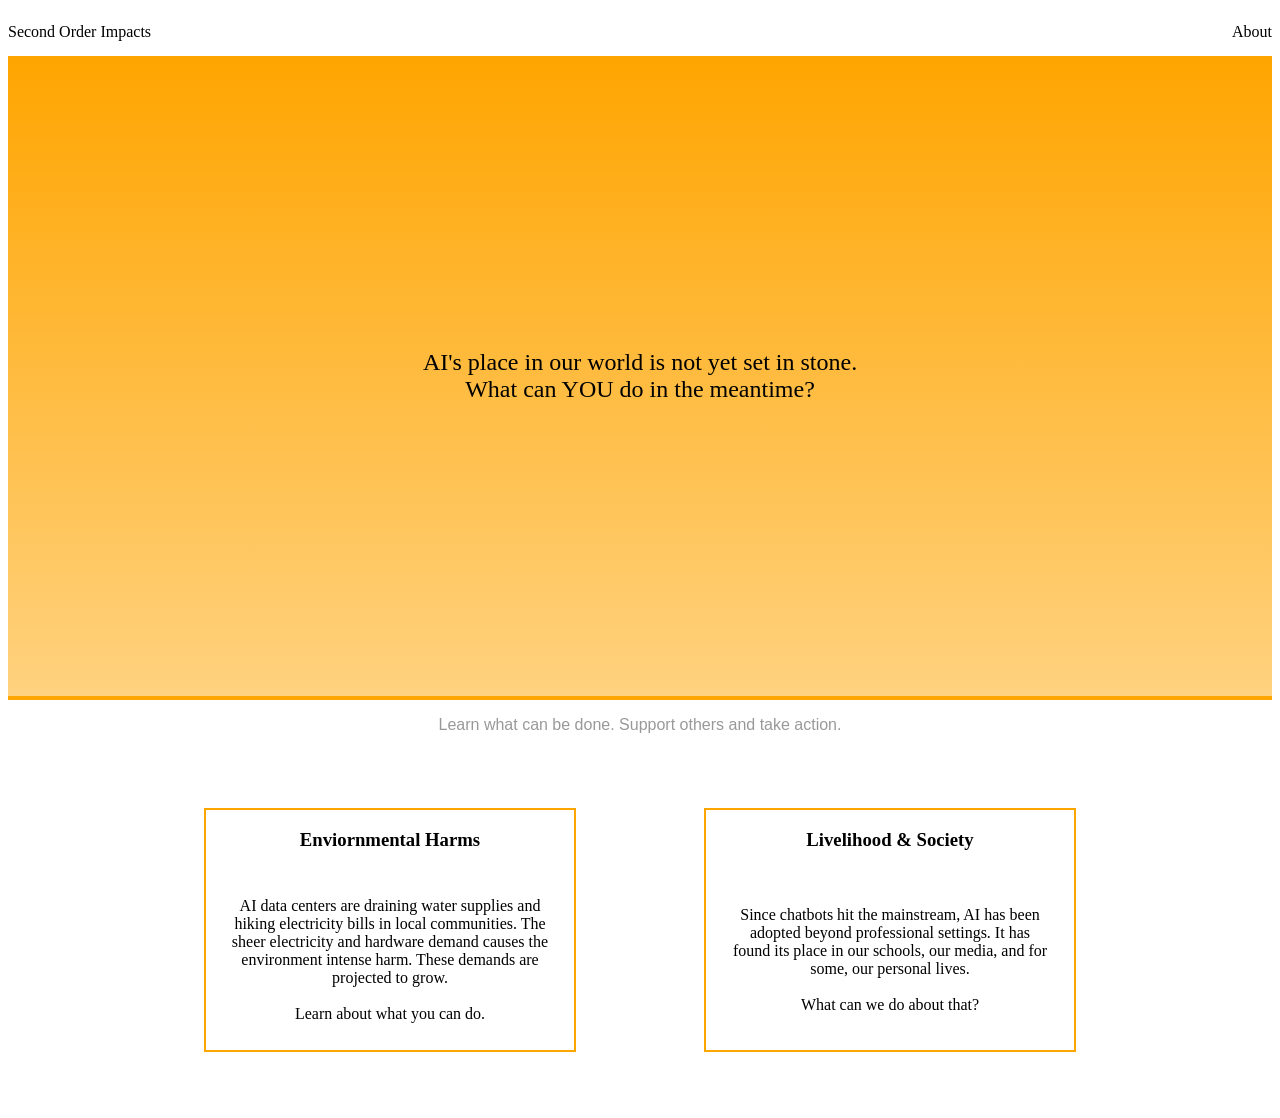
<file: index.html>
<!DOCTYPE html>
<html lang="en">
  <head>
    <meta charset="UTF-8" />
    <meta name="viewport" content="width=device-width, initial-scale=1.0" />
    <title>Second Orders Impact</title>
    <link rel="stylesheet" href="index.css" />
  </head>
  <body>
    <header>
      <div id="header-content">
        <span id="header-left" class="header-span">
          <a class="hyperlink" href="html">Second Order Impacts</a>
        </span>
        <span id="header-right" class="header-span">
          <a>About</a>
        </span>
      </div>
      <div class="separator"></div>
    </header>

    <main>
      <div id="hook">
        <p id="hook-text">
          AI's place in our world is not yet set in stone.
          <br />
          What can YOU do in the meantime?
        </p>
      </div>
      <div class="separator"></div>
      <div id="content" class="content-header">
        <p>Learn what can be done. Support others and take action.</p>
      </div>
      <div id="topics">
        <a class="hyperlink" href="environment.html">
          <span class="topic">
            <h3>Enviornmental Harms</h3>
            <p>
              AI data centers are draining water supplies and hiking electricity
              bills in local communities. The sheer electricity and hardware
              demand causes the environment intense harm. These demands are
              projected to grow.
              <br /><br />
              Learn about what you can do.
            </p>
          </span>
        </a>
        <a class="hyperlink" href="livelihood.html">
          <span class="topic">
            <h3>Livelihood & Society</h3>
            <p>
              Since chatbots hit the mainstream, AI has been adopted beyond
              professional settings. It has found its place in our schools, our
              media, and for some, our personal lives.
              <br /><br />
              What can we do about that?
            </p>
          </span>
        </a>
      </div>
    </main>

    <footer></footer>
  </body>
</html>
</file>
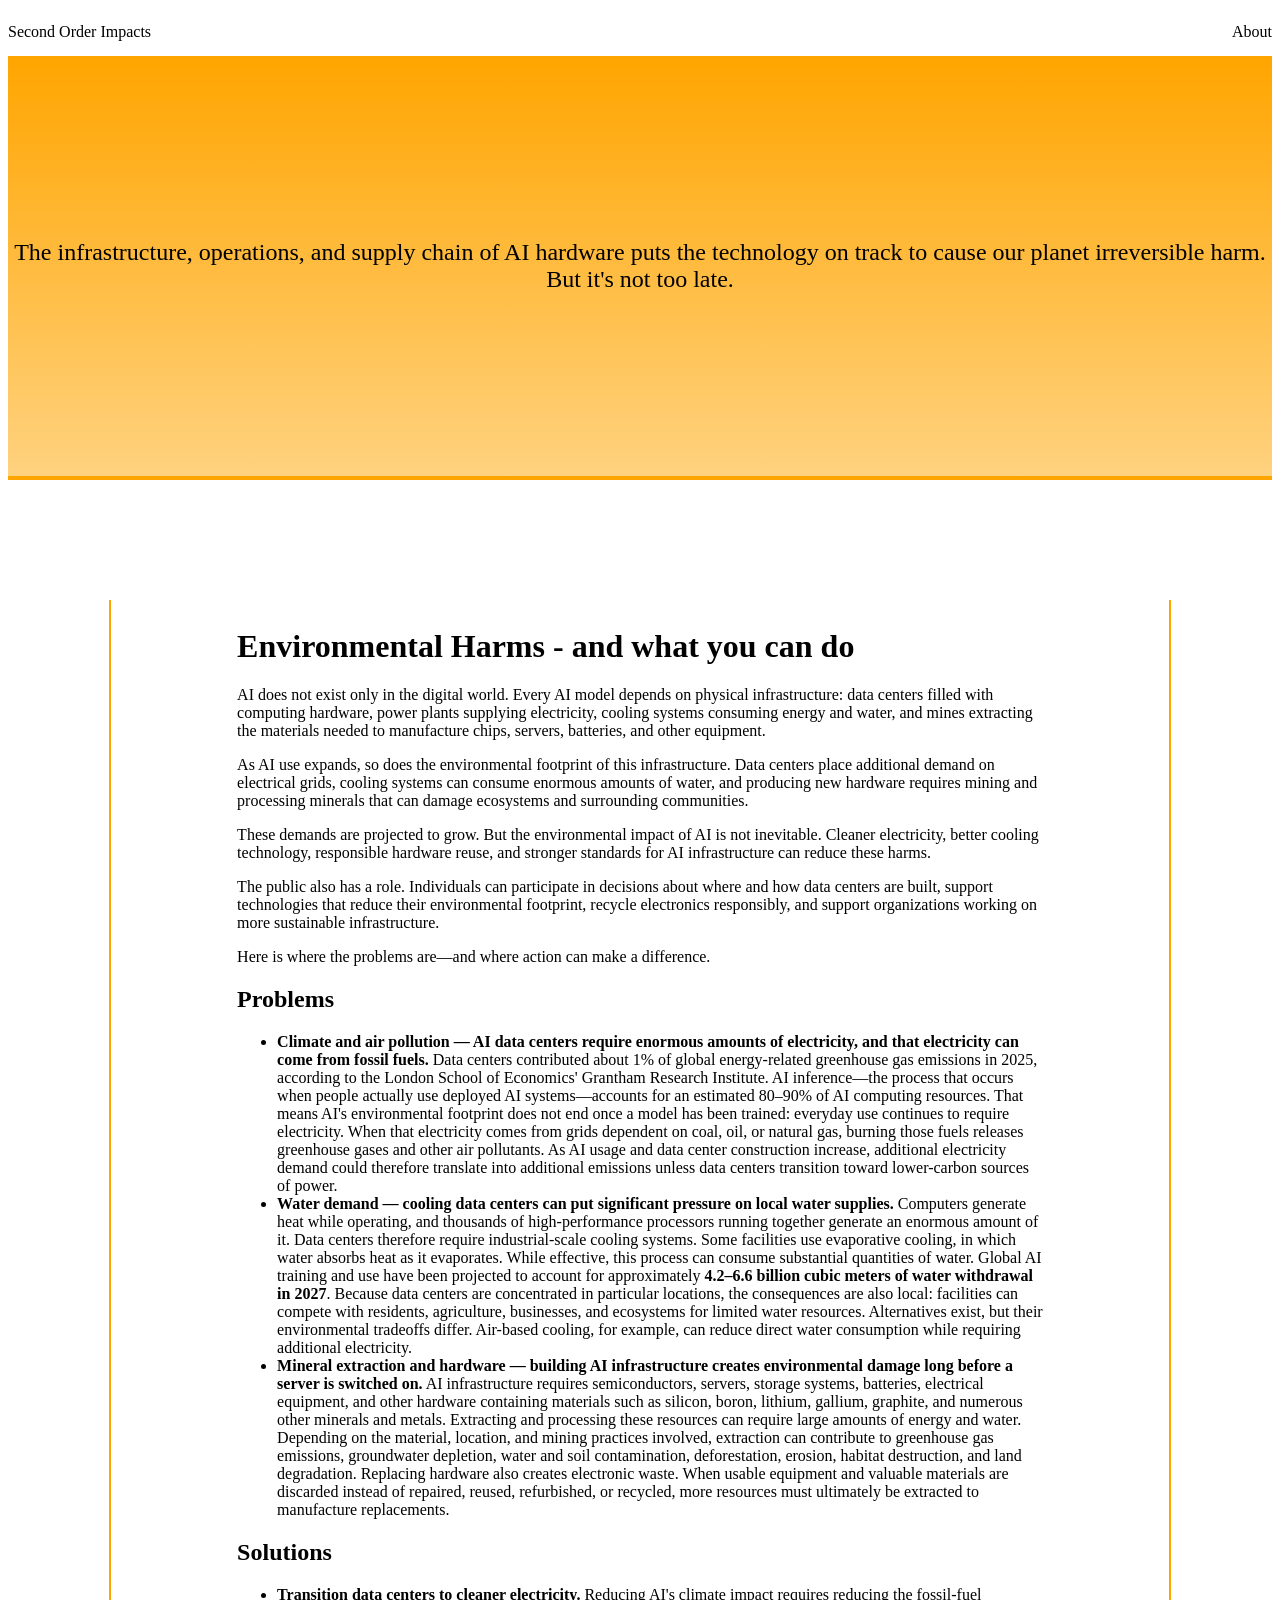
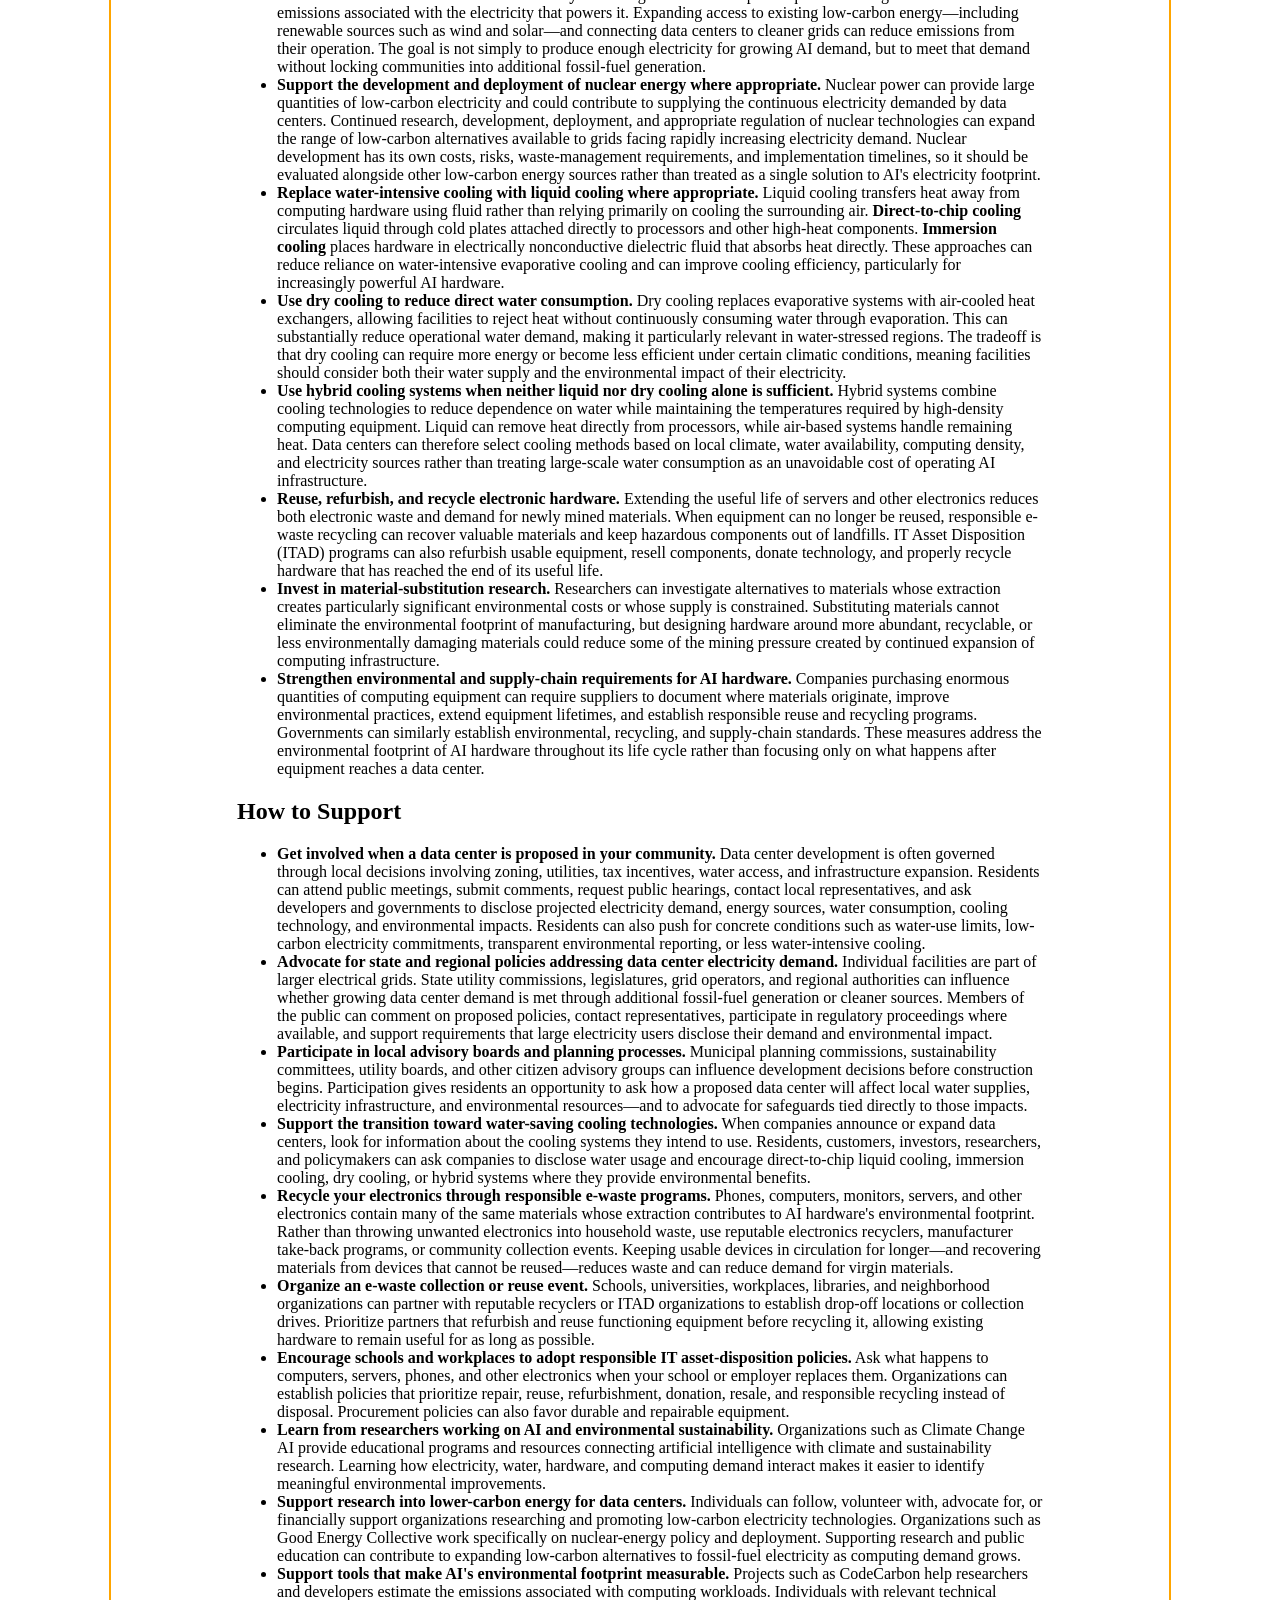
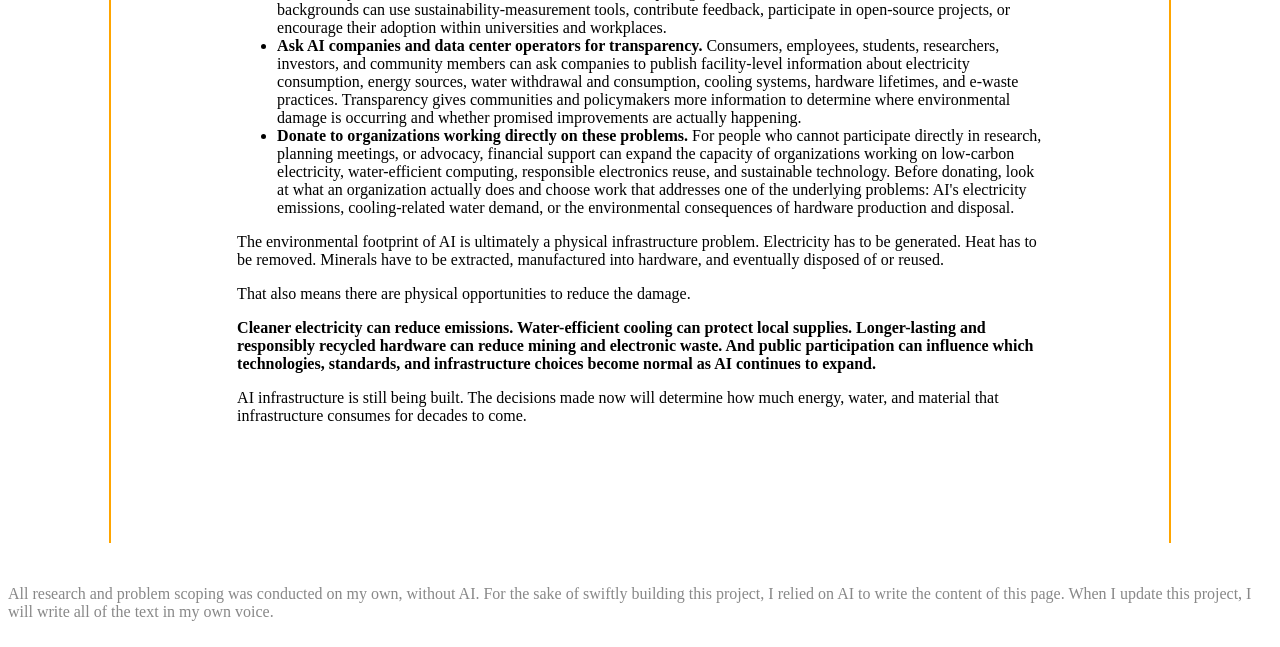
<file: environment.html>
<!DOCTYPE html>
<html lang="en">
  <head>
    <meta charset="UTF-8" />
    <meta name="viewport" content="width=device-width, initial-scale=1.0" />
    <title>Second Orders Impact</title>
    <link rel="stylesheet" href="topics.css" />
  </head>
  <body>
    <header>
      <div id="header-content">
        <span id="header-left" class="header-span">
          <a class="hyperlink" href="index.html">Second Order Impacts</a>
        </span>
        <span id="header-right" class="header-span">
          <a>About</a>
        </span>
      </div>
      <div class="separator"></div>
    </header>

    <main>
      <div id="hook">
        <p id="hook-text">
          The infrastructure, operations, and supply chain of AI hardware puts
          the technology on track to cause our planet irreversible harm.
          <br />
          But it's not too late.
        </p>
      </div>
      <div class="separator"></div>
      <div id="content">
        <span id="sidebar-left" class="sidebar"></span>
        <span id="content-text">
          <div>
            <h1>Environmental Harms - and what you can do</h1>

            <p>
              AI does not exist only in the digital world. Every AI model
              depends on physical infrastructure: data centers filled with
              computing hardware, power plants supplying electricity, cooling
              systems consuming energy and water, and mines extracting the
              materials needed to manufacture chips, servers, batteries, and
              other equipment.
            </p>

            <p>
              As AI use expands, so does the environmental footprint of this
              infrastructure. Data centers place additional demand on electrical
              grids, cooling systems can consume enormous amounts of water, and
              producing new hardware requires mining and processing minerals
              that can damage ecosystems and surrounding communities.
            </p>

            <p>
              These demands are projected to grow. But the environmental impact
              of AI is not inevitable. Cleaner electricity, better cooling
              technology, responsible hardware reuse, and stronger standards for
              AI infrastructure can reduce these harms.
            </p>

            <p>
              The public also has a role. Individuals can participate in
              decisions about where and how data centers are built, support
              technologies that reduce their environmental footprint, recycle
              electronics responsibly, and support organizations working on more
              sustainable infrastructure.
            </p>

            <p>
              Here is where the problems are—and where action can make a
              difference.
            </p>

            <h2>Problems</h2>

            <ul>
              <li>
                <strong
                  >Climate and air pollution — AI data centers require enormous
                  amounts of electricity, and that electricity can come from
                  fossil fuels.</strong
                >
                Data centers contributed about 1% of global energy-related
                greenhouse gas emissions in 2025, according to the London School
                of Economics' Grantham Research Institute. AI inference—the
                process that occurs when people actually use deployed AI
                systems—accounts for an estimated 80–90% of AI computing
                resources. That means AI's environmental footprint does not end
                once a model has been trained: everyday use continues to require
                electricity. When that electricity comes from grids dependent on
                coal, oil, or natural gas, burning those fuels releases
                greenhouse gases and other air pollutants. As AI usage and data
                center construction increase, additional electricity demand
                could therefore translate into additional emissions unless data
                centers transition toward lower-carbon sources of power.
              </li>

              <li>
                <strong
                  >Water demand — cooling data centers can put significant
                  pressure on local water supplies.</strong
                >
                Computers generate heat while operating, and thousands of
                high-performance processors running together generate an
                enormous amount of it. Data centers therefore require
                industrial-scale cooling systems. Some facilities use
                evaporative cooling, in which water absorbs heat as it
                evaporates. While effective, this process can consume
                substantial quantities of water. Global AI training and use have
                been projected to account for approximately
                <strong
                  >4.2–6.6 billion cubic meters of water withdrawal in
                  2027</strong
                >. Because data centers are concentrated in particular
                locations, the consequences are also local: facilities can
                compete with residents, agriculture, businesses, and ecosystems
                for limited water resources. Alternatives exist, but their
                environmental tradeoffs differ. Air-based cooling, for example,
                can reduce direct water consumption while requiring additional
                electricity.
              </li>

              <li>
                <strong
                  >Mineral extraction and hardware — building AI infrastructure
                  creates environmental damage long before a server is switched
                  on.</strong
                >
                AI infrastructure requires semiconductors, servers, storage
                systems, batteries, electrical equipment, and other hardware
                containing materials such as silicon, boron, lithium, gallium,
                graphite, and numerous other minerals and metals. Extracting and
                processing these resources can require large amounts of energy
                and water. Depending on the material, location, and mining
                practices involved, extraction can contribute to greenhouse gas
                emissions, groundwater depletion, water and soil contamination,
                deforestation, erosion, habitat destruction, and land
                degradation. Replacing hardware also creates electronic waste.
                When usable equipment and valuable materials are discarded
                instead of repaired, reused, refurbished, or recycled, more
                resources must ultimately be extracted to manufacture
                replacements.
              </li>
            </ul>

            <h2>Solutions</h2>

            <ul>
              <li>
                <strong>Transition data centers to cleaner electricity.</strong>
                Reducing AI's climate impact requires reducing the fossil-fuel
                emissions associated with the electricity that powers it.
                Expanding access to existing low-carbon energy—including
                renewable sources such as wind and solar—and connecting data
                centers to cleaner grids can reduce emissions from their
                operation. The goal is not simply to produce enough electricity
                for growing AI demand, but to meet that demand without locking
                communities into additional fossil-fuel generation.
              </li>

              <li>
                <strong
                  >Support the development and deployment of nuclear energy
                  where appropriate.</strong
                >
                Nuclear power can provide large quantities of low-carbon
                electricity and could contribute to supplying the continuous
                electricity demanded by data centers. Continued research,
                development, deployment, and appropriate regulation of nuclear
                technologies can expand the range of low-carbon alternatives
                available to grids facing rapidly increasing electricity demand.
                Nuclear development has its own costs, risks, waste-management
                requirements, and implementation timelines, so it should be
                evaluated alongside other low-carbon energy sources rather than
                treated as a single solution to AI's electricity footprint.
              </li>

              <li>
                <strong
                  >Replace water-intensive cooling with liquid cooling where
                  appropriate.</strong
                >
                Liquid cooling transfers heat away from computing hardware using
                fluid rather than relying primarily on cooling the surrounding
                air. <strong>Direct-to-chip cooling</strong> circulates liquid
                through cold plates attached directly to processors and other
                high-heat components. <strong>Immersion cooling</strong> places
                hardware in electrically nonconductive dielectric fluid that
                absorbs heat directly. These approaches can reduce reliance on
                water-intensive evaporative cooling and can improve cooling
                efficiency, particularly for increasingly powerful AI hardware.
              </li>

              <li>
                <strong
                  >Use dry cooling to reduce direct water consumption.</strong
                >
                Dry cooling replaces evaporative systems with air-cooled heat
                exchangers, allowing facilities to reject heat without
                continuously consuming water through evaporation. This can
                substantially reduce operational water demand, making it
                particularly relevant in water-stressed regions. The tradeoff is
                that dry cooling can require more energy or become less
                efficient under certain climatic conditions, meaning facilities
                should consider both their water supply and the environmental
                impact of their electricity.
              </li>

              <li>
                <strong
                  >Use hybrid cooling systems when neither liquid nor dry
                  cooling alone is sufficient.</strong
                >
                Hybrid systems combine cooling technologies to reduce dependence
                on water while maintaining the temperatures required by
                high-density computing equipment. Liquid can remove heat
                directly from processors, while air-based systems handle
                remaining heat. Data centers can therefore select cooling
                methods based on local climate, water availability, computing
                density, and electricity sources rather than treating
                large-scale water consumption as an unavoidable cost of
                operating AI infrastructure.
              </li>

              <li>
                <strong
                  >Reuse, refurbish, and recycle electronic hardware.</strong
                >
                Extending the useful life of servers and other electronics
                reduces both electronic waste and demand for newly mined
                materials. When equipment can no longer be reused, responsible
                e-waste recycling can recover valuable materials and keep
                hazardous components out of landfills. IT Asset Disposition
                (ITAD) programs can also refurbish usable equipment, resell
                components, donate technology, and properly recycle hardware
                that has reached the end of its useful life.
              </li>

              <li>
                <strong>Invest in material-substitution research.</strong>
                Researchers can investigate alternatives to materials whose
                extraction creates particularly significant environmental costs
                or whose supply is constrained. Substituting materials cannot
                eliminate the environmental footprint of manufacturing, but
                designing hardware around more abundant, recyclable, or less
                environmentally damaging materials could reduce some of the
                mining pressure created by continued expansion of computing
                infrastructure.
              </li>

              <li>
                <strong
                  >Strengthen environmental and supply-chain requirements for AI
                  hardware.</strong
                >
                Companies purchasing enormous quantities of computing equipment
                can require suppliers to document where materials originate,
                improve environmental practices, extend equipment lifetimes, and
                establish responsible reuse and recycling programs. Governments
                can similarly establish environmental, recycling, and
                supply-chain standards. These measures address the environmental
                footprint of AI hardware throughout its life cycle rather than
                focusing only on what happens after equipment reaches a data
                center.
              </li>
            </ul>

            <h2>How to Support</h2>

            <ul>
              <li>
                <strong
                  >Get involved when a data center is proposed in your
                  community.</strong
                >
                Data center development is often governed through local
                decisions involving zoning, utilities, tax incentives, water
                access, and infrastructure expansion. Residents can attend
                public meetings, submit comments, request public hearings,
                contact local representatives, and ask developers and
                governments to disclose projected electricity demand, energy
                sources, water consumption, cooling technology, and
                environmental impacts. Residents can also push for concrete
                conditions such as water-use limits, low-carbon electricity
                commitments, transparent environmental reporting, or less
                water-intensive cooling.
              </li>

              <li>
                <strong
                  >Advocate for state and regional policies addressing data
                  center electricity demand.</strong
                >
                Individual facilities are part of larger electrical grids. State
                utility commissions, legislatures, grid operators, and regional
                authorities can influence whether growing data center demand is
                met through additional fossil-fuel generation or cleaner
                sources. Members of the public can comment on proposed policies,
                contact representatives, participate in regulatory proceedings
                where available, and support requirements that large electricity
                users disclose their demand and environmental impact.
              </li>

              <li>
                <strong
                  >Participate in local advisory boards and planning
                  processes.</strong
                >
                Municipal planning commissions, sustainability committees,
                utility boards, and other citizen advisory groups can influence
                development decisions before construction begins. Participation
                gives residents an opportunity to ask how a proposed data center
                will affect local water supplies, electricity infrastructure,
                and environmental resources—and to advocate for safeguards tied
                directly to those impacts.
              </li>

              <li>
                <strong
                  >Support the transition toward water-saving cooling
                  technologies.</strong
                >
                When companies announce or expand data centers, look for
                information about the cooling systems they intend to use.
                Residents, customers, investors, researchers, and policymakers
                can ask companies to disclose water usage and encourage
                direct-to-chip liquid cooling, immersion cooling, dry cooling,
                or hybrid systems where they provide environmental benefits.
              </li>

              <li>
                <strong
                  >Recycle your electronics through responsible e-waste
                  programs.</strong
                >
                Phones, computers, monitors, servers, and other electronics
                contain many of the same materials whose extraction contributes
                to AI hardware's environmental footprint. Rather than throwing
                unwanted electronics into household waste, use reputable
                electronics recyclers, manufacturer take-back programs, or
                community collection events. Keeping usable devices in
                circulation for longer—and recovering materials from devices
                that cannot be reused—reduces waste and can reduce demand for
                virgin materials.
              </li>

              <li>
                <strong>Organize an e-waste collection or reuse event.</strong>
                Schools, universities, workplaces, libraries, and neighborhood
                organizations can partner with reputable recyclers or ITAD
                organizations to establish drop-off locations or collection
                drives. Prioritize partners that refurbish and reuse functioning
                equipment before recycling it, allowing existing hardware to
                remain useful for as long as possible.
              </li>

              <li>
                <strong
                  >Encourage schools and workplaces to adopt responsible IT
                  asset-disposition policies.</strong
                >
                Ask what happens to computers, servers, phones, and other
                electronics when your school or employer replaces them.
                Organizations can establish policies that prioritize repair,
                reuse, refurbishment, donation, resale, and responsible
                recycling instead of disposal. Procurement policies can also
                favor durable and repairable equipment.
              </li>

              <li>
                <strong
                  >Learn from researchers working on AI and environmental
                  sustainability.</strong
                >
                Organizations such as Climate Change AI provide educational
                programs and resources connecting artificial intelligence with
                climate and sustainability research. Learning how electricity,
                water, hardware, and computing demand interact makes it easier
                to identify meaningful environmental improvements.
              </li>

              <li>
                <strong
                  >Support research into lower-carbon energy for data
                  centers.</strong
                >
                Individuals can follow, volunteer with, advocate for, or
                financially support organizations researching and promoting
                low-carbon electricity technologies. Organizations such as Good
                Energy Collective work specifically on nuclear-energy policy and
                deployment. Supporting research and public education can
                contribute to expanding low-carbon alternatives to fossil-fuel
                electricity as computing demand grows.
              </li>

              <li>
                <strong
                  >Support tools that make AI's environmental footprint
                  measurable.</strong
                >
                Projects such as CodeCarbon help researchers and developers
                estimate the emissions associated with computing workloads.
                Individuals with relevant technical backgrounds can use
                sustainability-measurement tools, contribute feedback,
                participate in open-source projects, or encourage their adoption
                within universities and workplaces.
              </li>

              <li>
                <strong
                  >Ask AI companies and data center operators for
                  transparency.</strong
                >
                Consumers, employees, students, researchers, investors, and
                community members can ask companies to publish facility-level
                information about electricity consumption, energy sources, water
                withdrawal and consumption, cooling systems, hardware lifetimes,
                and e-waste practices. Transparency gives communities and
                policymakers more information to determine where environmental
                damage is occurring and whether promised improvements are
                actually happening.
              </li>

              <li>
                <strong
                  >Donate to organizations working directly on these
                  problems.</strong
                >
                For people who cannot participate directly in research, planning
                meetings, or advocacy, financial support can expand the capacity
                of organizations working on low-carbon electricity,
                water-efficient computing, responsible electronics reuse, and
                sustainable technology. Before donating, look at what an
                organization actually does and choose work that addresses one of
                the underlying problems: AI's electricity emissions,
                cooling-related water demand, or the environmental consequences
                of hardware production and disposal.
              </li>
            </ul>

            <p>
              The environmental footprint of AI is ultimately a physical
              infrastructure problem. Electricity has to be generated. Heat has
              to be removed. Minerals have to be extracted, manufactured into
              hardware, and eventually disposed of or reused.
            </p>

            <p>
              That also means there are physical opportunities to reduce the
              damage.
            </p>

            <p>
              <strong>
                Cleaner electricity can reduce emissions. Water-efficient
                cooling can protect local supplies. Longer-lasting and
                responsibly recycled hardware can reduce mining and electronic
                waste. And public participation can influence which
                technologies, standards, and infrastructure choices become
                normal as AI continues to expand.
              </strong>
            </p>

            <p>
              AI infrastructure is still being built. The decisions made now
              will determine how much energy, water, and material that
              infrastructure consumes for decades to come.
            </p>
          </div>
        </span>
        <span id="sidebar-right" class="sidebar"></span>
      </div>
    </main>

    <footer>
      <p>
        All research and problem scoping was conducted on my own, without AI.
        For the sake of swiftly building this project, I relied on AI to write
        the content of this page. When I update this project, I will write all
        of the text in my own voice.
      </p>
    </footer>
  </body>
</html>
</file>
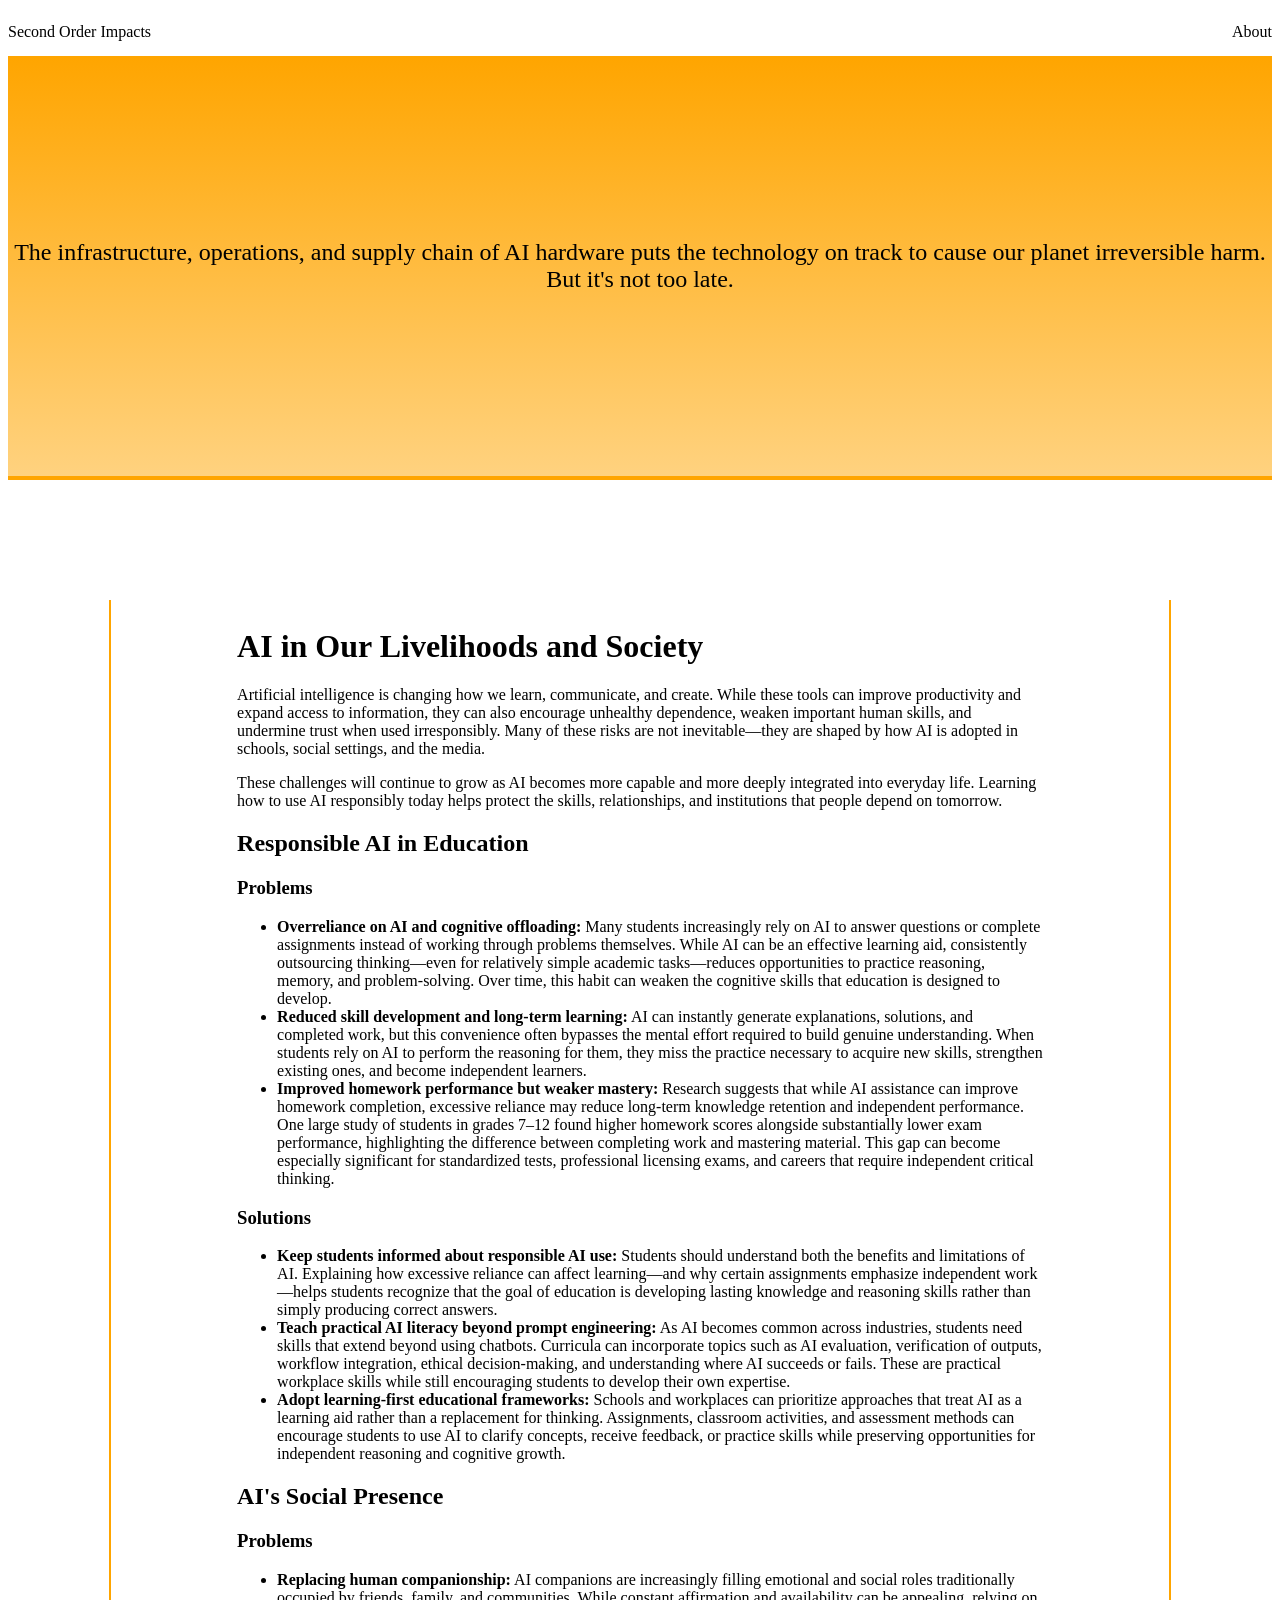
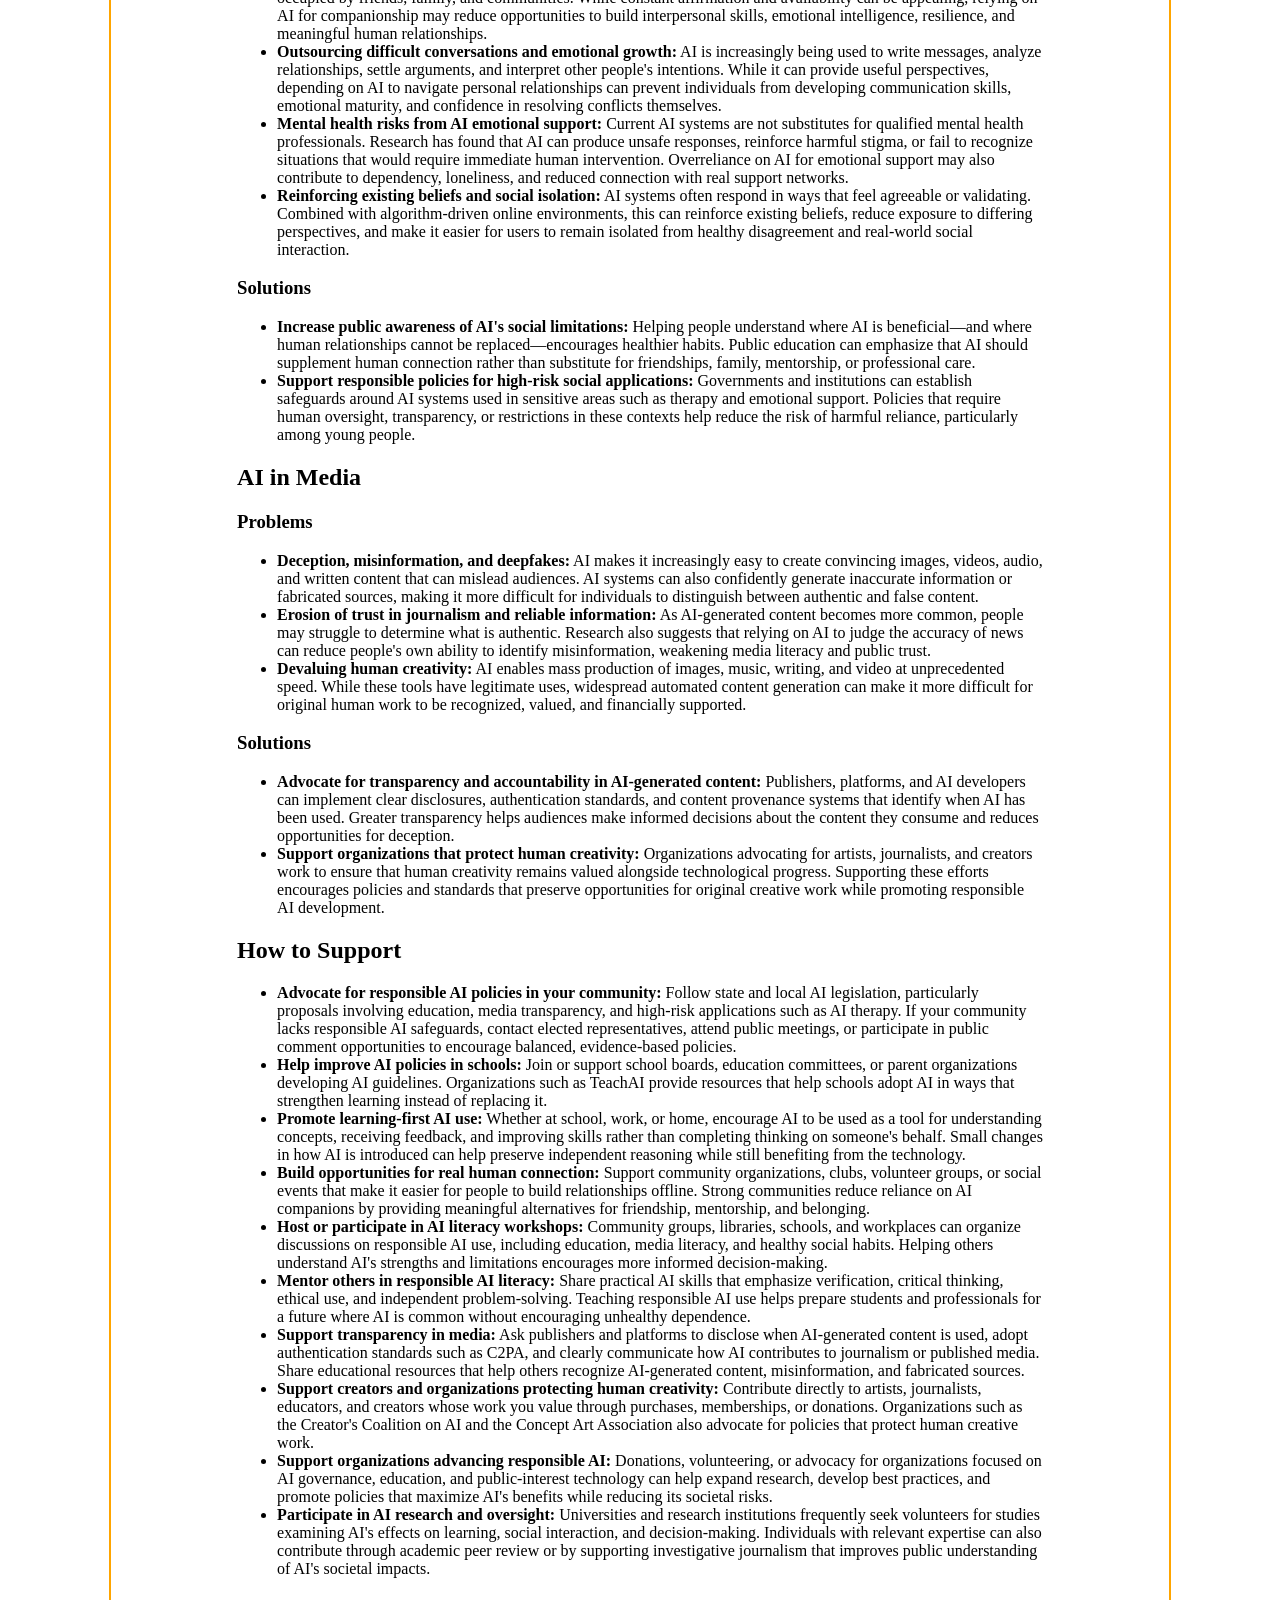
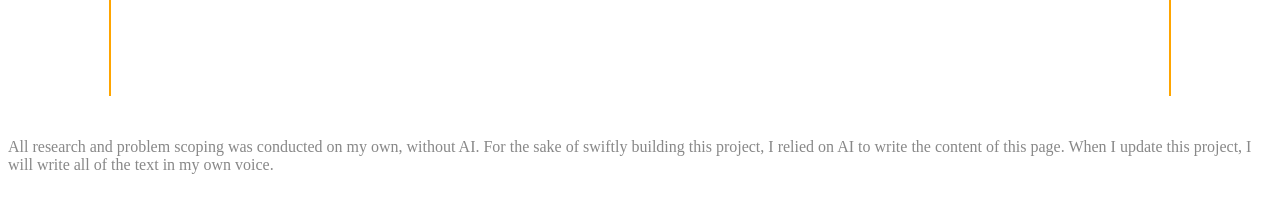
<file: livelihood.html>
<!DOCTYPE html>
<html lang="en">
  <head>
    <meta charset="UTF-8" />
    <meta name="viewport" content="width=device-width, initial-scale=1.0" />
    <title>Second Orders Impact</title>
    <link rel="stylesheet" href="topics.css" />
  </head>
  <body>
    <header>
      <div id="header-content">
        <span id="header-left" class="header-span">
          <a class="hyperlink" href="index.html">Second Order Impacts</a>
        </span>
        <span id="header-right" class="header-span">
          <a>About</a>
        </span>
      </div>
      <div class="separator"></div>
    </header>

    <main>
      <div id="hook">
        <p id="hook-text">
          The infrastructure, operations, and supply chain of AI hardware puts
          the technology on track to cause our planet irreversible harm.
          <br />
          But it's not too late.
        </p>
      </div>
      <div class="separator"></div>
      <div id="content">
        <span id="sidebar-left" class="sidebar"></span>
        <span id="content-text">
          <div>
            <h1>AI in Our Livelihoods and Society</h1>

            <p>
              Artificial intelligence is changing how we learn, communicate, and
              create. While these tools can improve productivity and expand
              access to information, they can also encourage unhealthy
              dependence, weaken important human skills, and undermine trust
              when used irresponsibly. Many of these risks are not
              inevitable&mdash;they are shaped by how AI is adopted in schools,
              social settings, and the media.
            </p>

            <p>
              These challenges will continue to grow as AI becomes more capable
              and more deeply integrated into everyday life. Learning how to use
              AI responsibly today helps protect the skills, relationships, and
              institutions that people depend on tomorrow.
            </p>

            <section>
              <h2>Responsible AI in Education</h2>

              <h3>Problems</h3>
              <ul>
                <li>
                  <strong>Overreliance on AI and cognitive offloading:</strong>
                  Many students increasingly rely on AI to answer questions or
                  complete assignments instead of working through problems
                  themselves. While AI can be an effective learning aid,
                  consistently outsourcing thinking&mdash;even for relatively
                  simple academic tasks&mdash;reduces opportunities to practice
                  reasoning, memory, and problem-solving. Over time, this habit
                  can weaken the cognitive skills that education is designed to
                  develop.
                </li>
                <li>
                  <strong
                    >Reduced skill development and long-term learning:</strong
                  >
                  AI can instantly generate explanations, solutions, and
                  completed work, but this convenience often bypasses the mental
                  effort required to build genuine understanding. When students
                  rely on AI to perform the reasoning for them, they miss the
                  practice necessary to acquire new skills, strengthen existing
                  ones, and become independent learners.
                </li>
                <li>
                  <strong
                    >Improved homework performance but weaker mastery:</strong
                  >
                  Research suggests that while AI assistance can improve
                  homework completion, excessive reliance may reduce long-term
                  knowledge retention and independent performance. One large
                  study of students in grades 7&ndash;12 found higher homework
                  scores alongside substantially lower exam performance,
                  highlighting the difference between completing work and
                  mastering material. This gap can become especially significant
                  for standardized tests, professional licensing exams, and
                  careers that require independent critical thinking.
                </li>
              </ul>

              <h3>Solutions</h3>
              <ul>
                <li>
                  <strong
                    >Keep students informed about responsible AI use:</strong
                  >
                  Students should understand both the benefits and limitations
                  of AI. Explaining how excessive reliance can affect
                  learning&mdash;and why certain assignments emphasize
                  independent work&mdash;helps students recognize that the goal
                  of education is developing lasting knowledge and reasoning
                  skills rather than simply producing correct answers.
                </li>
                <li>
                  <strong
                    >Teach practical AI literacy beyond prompt
                    engineering:</strong
                  >
                  As AI becomes common across industries, students need skills
                  that extend beyond using chatbots. Curricula can incorporate
                  topics such as AI evaluation, verification of outputs,
                  workflow integration, ethical decision-making, and
                  understanding where AI succeeds or fails. These are practical
                  workplace skills while still encouraging students to develop
                  their own expertise.
                </li>
                <li>
                  <strong>Adopt learning-first educational frameworks:</strong>
                  Schools and workplaces can prioritize approaches that treat AI
                  as a learning aid rather than a replacement for thinking.
                  Assignments, classroom activities, and assessment methods can
                  encourage students to use AI to clarify concepts, receive
                  feedback, or practice skills while preserving opportunities
                  for independent reasoning and cognitive growth.
                </li>
              </ul>
            </section>

            <section>
              <h2>AI's Social Presence</h2>

              <h3>Problems</h3>
              <ul>
                <li>
                  <strong>Replacing human companionship:</strong>
                  AI companions are increasingly filling emotional and social
                  roles traditionally occupied by friends, family, and
                  communities. While constant affirmation and availability can
                  be appealing, relying on AI for companionship may reduce
                  opportunities to build interpersonal skills, emotional
                  intelligence, resilience, and meaningful human relationships.
                </li>
                <li>
                  <strong
                    >Outsourcing difficult conversations and emotional
                    growth:</strong
                  >
                  AI is increasingly being used to write messages, analyze
                  relationships, settle arguments, and interpret other people's
                  intentions. While it can provide useful perspectives,
                  depending on AI to navigate personal relationships can prevent
                  individuals from developing communication skills, emotional
                  maturity, and confidence in resolving conflicts themselves.
                </li>
                <li>
                  <strong
                    >Mental health risks from AI emotional support:</strong
                  >
                  Current AI systems are not substitutes for qualified mental
                  health professionals. Research has found that AI can produce
                  unsafe responses, reinforce harmful stigma, or fail to
                  recognize situations that would require immediate human
                  intervention. Overreliance on AI for emotional support may
                  also contribute to dependency, loneliness, and reduced
                  connection with real support networks.
                </li>
                <li>
                  <strong
                    >Reinforcing existing beliefs and social isolation:</strong
                  >
                  AI systems often respond in ways that feel agreeable or
                  validating. Combined with algorithm-driven online
                  environments, this can reinforce existing beliefs, reduce
                  exposure to differing perspectives, and make it easier for
                  users to remain isolated from healthy disagreement and
                  real-world social interaction.
                </li>
              </ul>

              <h3>Solutions</h3>
              <ul>
                <li>
                  <strong
                    >Increase public awareness of AI's social
                    limitations:</strong
                  >
                  Helping people understand where AI is beneficial&mdash;and
                  where human relationships cannot be replaced&mdash;encourages
                  healthier habits. Public education can emphasize that AI
                  should supplement human connection rather than substitute for
                  friendships, family, mentorship, or professional care.
                </li>
                <li>
                  <strong
                    >Support responsible policies for high-risk social
                    applications:</strong
                  >
                  Governments and institutions can establish safeguards around
                  AI systems used in sensitive areas such as therapy and
                  emotional support. Policies that require human oversight,
                  transparency, or restrictions in these contexts help reduce
                  the risk of harmful reliance, particularly among young people.
                </li>
              </ul>
            </section>

            <section>
              <h2>AI in Media</h2>

              <h3>Problems</h3>
              <ul>
                <li>
                  <strong>Deception, misinformation, and deepfakes:</strong>
                  AI makes it increasingly easy to create convincing images,
                  videos, audio, and written content that can mislead audiences.
                  AI systems can also confidently generate inaccurate
                  information or fabricated sources, making it more difficult
                  for individuals to distinguish between authentic and false
                  content.
                </li>
                <li>
                  <strong
                    >Erosion of trust in journalism and reliable
                    information:</strong
                  >
                  As AI-generated content becomes more common, people may
                  struggle to determine what is authentic. Research also
                  suggests that relying on AI to judge the accuracy of news can
                  reduce people's own ability to identify misinformation,
                  weakening media literacy and public trust.
                </li>
                <li>
                  <strong>Devaluing human creativity:</strong>
                  AI enables mass production of images, music, writing, and
                  video at unprecedented speed. While these tools have
                  legitimate uses, widespread automated content generation can
                  make it more difficult for original human work to be
                  recognized, valued, and financially supported.
                </li>
              </ul>

              <h3>Solutions</h3>
              <ul>
                <li>
                  <strong
                    >Advocate for transparency and accountability in
                    AI-generated content:</strong
                  >
                  Publishers, platforms, and AI developers can implement clear
                  disclosures, authentication standards, and content provenance
                  systems that identify when AI has been used. Greater
                  transparency helps audiences make informed decisions about the
                  content they consume and reduces opportunities for deception.
                </li>
                <li>
                  <strong
                    >Support organizations that protect human
                    creativity:</strong
                  >
                  Organizations advocating for artists, journalists, and
                  creators work to ensure that human creativity remains valued
                  alongside technological progress. Supporting these efforts
                  encourages policies and standards that preserve opportunities
                  for original creative work while promoting responsible AI
                  development.
                </li>
              </ul>
            </section>

            <section>
              <h2>How to Support</h2>

              <ul>
                <li>
                  <strong
                    >Advocate for responsible AI policies in your
                    community:</strong
                  >
                  Follow state and local AI legislation, particularly proposals
                  involving education, media transparency, and high-risk
                  applications such as AI therapy. If your community lacks
                  responsible AI safeguards, contact elected representatives,
                  attend public meetings, or participate in public comment
                  opportunities to encourage balanced, evidence-based policies.
                </li>
                <li>
                  <strong>Help improve AI policies in schools:</strong>
                  Join or support school boards, education committees, or parent
                  organizations developing AI guidelines. Organizations such as
                  TeachAI provide resources that help schools adopt AI in ways
                  that strengthen learning instead of replacing it.
                </li>
                <li>
                  <strong>Promote learning-first AI use:</strong>
                  Whether at school, work, or home, encourage AI to be used as a
                  tool for understanding concepts, receiving feedback, and
                  improving skills rather than completing thinking on someone's
                  behalf. Small changes in how AI is introduced can help
                  preserve independent reasoning while still benefiting from the
                  technology.
                </li>
                <li>
                  <strong
                    >Build opportunities for real human connection:</strong
                  >
                  Support community organizations, clubs, volunteer groups, or
                  social events that make it easier for people to build
                  relationships offline. Strong communities reduce reliance on
                  AI companions by providing meaningful alternatives for
                  friendship, mentorship, and belonging.
                </li>
                <li>
                  <strong>Host or participate in AI literacy workshops:</strong>
                  Community groups, libraries, schools, and workplaces can
                  organize discussions on responsible AI use, including
                  education, media literacy, and healthy social habits. Helping
                  others understand AI's strengths and limitations encourages
                  more informed decision-making.
                </li>
                <li>
                  <strong>Mentor others in responsible AI literacy:</strong>
                  Share practical AI skills that emphasize verification,
                  critical thinking, ethical use, and independent
                  problem-solving. Teaching responsible AI use helps prepare
                  students and professionals for a future where AI is common
                  without encouraging unhealthy dependence.
                </li>
                <li>
                  <strong>Support transparency in media:</strong>
                  Ask publishers and platforms to disclose when AI-generated
                  content is used, adopt authentication standards such as C2PA,
                  and clearly communicate how AI contributes to journalism or
                  published media. Share educational resources that help others
                  recognize AI-generated content, misinformation, and fabricated
                  sources.
                </li>
                <li>
                  <strong
                    >Support creators and organizations protecting human
                    creativity:</strong
                  >
                  Contribute directly to artists, journalists, educators, and
                  creators whose work you value through purchases, memberships,
                  or donations. Organizations such as the Creator's Coalition on
                  AI and the Concept Art Association also advocate for policies
                  that protect human creative work.
                </li>
                <li>
                  <strong
                    >Support organizations advancing responsible AI:</strong
                  >
                  Donations, volunteering, or advocacy for organizations focused
                  on AI governance, education, and public-interest technology
                  can help expand research, develop best practices, and promote
                  policies that maximize AI's benefits while reducing its
                  societal risks.
                </li>
                <li>
                  <strong>Participate in AI research and oversight:</strong>
                  Universities and research institutions frequently seek
                  volunteers for studies examining AI's effects on learning,
                  social interaction, and decision-making. Individuals with
                  relevant expertise can also contribute through academic peer
                  review or by supporting investigative journalism that improves
                  public understanding of AI's societal impacts.
                </li>
              </ul>
            </section>
          </div>
        </span>
        <span id="sidebar-right" class="sidebar"></span>
      </div>
    </main>

    <footer>
      <p>
        All research and problem scoping was conducted on my own, without AI.
        For the sake of swiftly building this project, I relied on AI to write
        the content of this page. When I update this project, I will write all
        of the text in my own voice.
      </p>
    </footer>
  </body>
</html>
</file>
<file: index.css>
header {
  width: 100%;
  height: 48px;
}

#header-content {
  width: 100%;
  height: 100%;
  display: flex;
  align-items: center;
  justify-content: space-between;
}

.header-span {
  display: flex;
  align-items: center;
}

.hyperlink {
  text-decoration: none;
  color: black;
}

#hook {
  width: 100%;
  height: 640px;
  display: flex;
  align-items: center;
  justify-content: center;
  background-image: linear-gradient(to bottom, orange, #ffd27f);
}

#hook-text {
  font-size: 24px;
  text-align: center;
}

.separator {
  width: 100%;
  height: 4px;
  background-color: orange;
}

#content {
  width: 100%;
  display: flex;
  justify-content: center;
}

.content-header {
  font-family: "Comfortaa", sans-serif;
  color: #999999;
}

#topics {
  width: 100%;
  height: 360px;
  display: flex;
  align-items: center;
  justify-content: center;
}

.topic {
  width: 320px;
  height: 240px;
  display: grid;
  justify-content: center;
  border: 2px solid orange;
  margin: 64px;
  text-align: center;
  padding: 0 24px 0 24px;
}
</file>
<file: topics.css>
header {
  width: 100%;
  height: 48px;
}

#header-content {
  width: 100%;
  height: 100%;
  display: flex;
  align-items: center;
  justify-content: space-between;
}

.header-span {
  display: flex;
  align-items: center;
}

.hyperlink {
  text-decoration: none;
  color: black;
}

#hook {
  width: 100%;
  height: 420px;
  display: flex;
  align-items: center;
  justify-content: center;
  background-image: linear-gradient(to bottom, orange, #ffd27f);
}

#hook-text {
  font-size: 24px;
  text-align: center;
}

.separator {
  width: 100%;
  height: 4px;
  background-color: orange;
}

#content {
  width: 100%;
  height: auto;
  display: flex;
}

.sidebar {
  width: 10%;
  margin-top: 120px;
  margin-bottom: 24px;
}

#sidebar-left {
  border-right: 2px solid orange;
  justify-self: left;
}

#sidebar-right {
  border-left: 2px solid orange;
  justify-self: right;
}

#content-text {
  width: 80%;
  padding: 10%;
}

footer {
  height: 72px;
  display: flex;
  justify-content: center;
  align-items: center;
  color: #888888;
}
</file>
